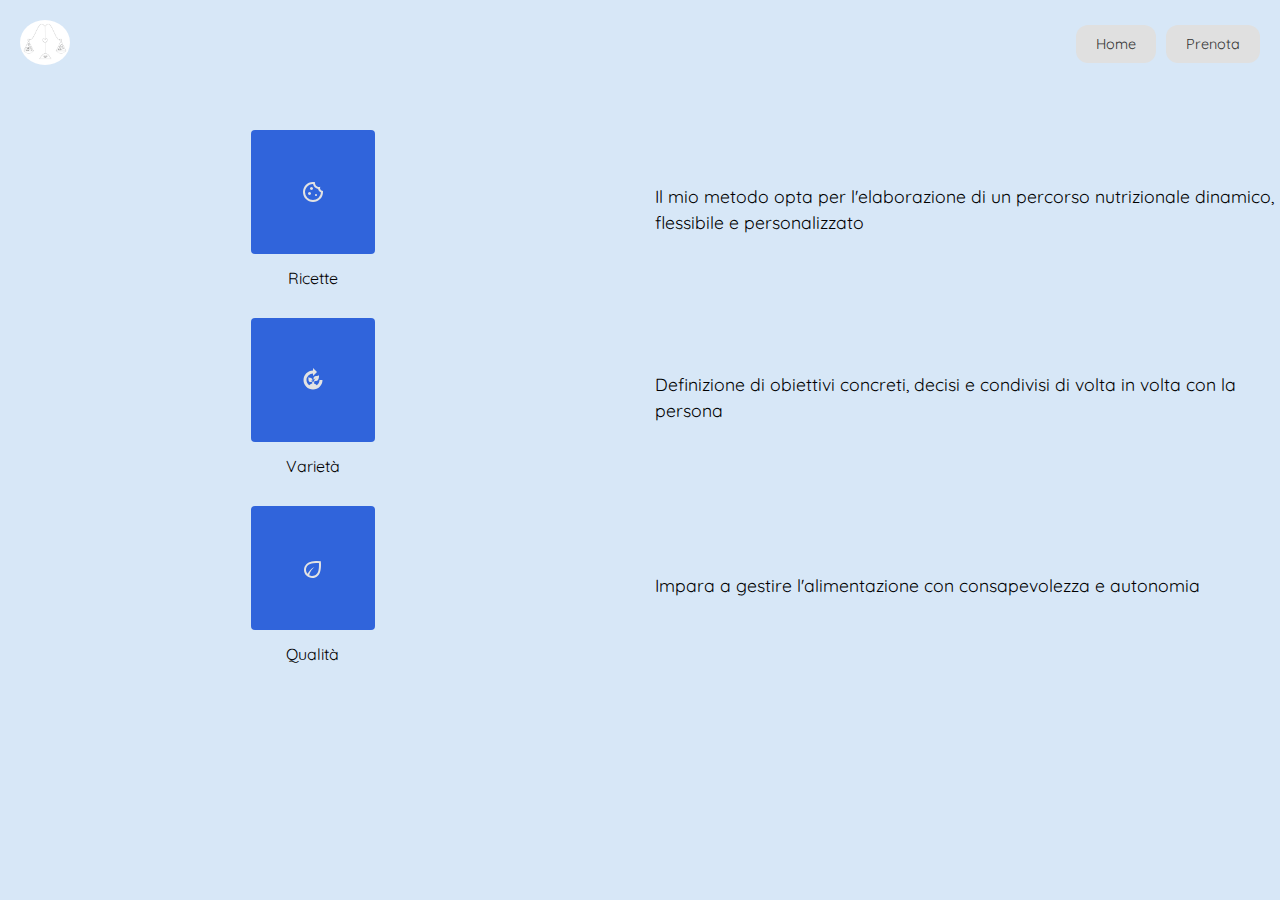
<file: second.html>
<!DOCTYPE html>
<html lang="it">
<head>
  <meta charset="UTF-8">
  <meta name="viewport" content="width=device-width, initial-scale=1.0">
  <title>Il mio concetto di dieta</title>
  <link href="https://fonts.googleapis.com/css2?family=Quicksand:wght@300&display=swap" rel="stylesheet">
  <link rel="stylesheet" href="css/styles.css">
</head>
<body>
  <header class="site-header">
    <div class="logo">
      <img src="img/logo2.png" alt="Logo Matilde Pace">
    </div>
    <div class="spacer"></div>
    <nav class="top-nav">
      <a class="btn" href="index.html">Home</a>
      <a class="btn" href="final.html">Prenota</a>
    </nav>
  </header>

  <main class="concept-page">
    <h2 class="concept-title">Il mio concetto di dieta</h2>
    <div class="concept-grid">
      <div class="icon-box">
        <img src="img/icon-ricette.svg" alt="Ricette">
        <span>Ricette</span>
      </div>
      <div class="text-box">
        <p>Il mio metodo opta per l'elaborazione di un percorso nutrizionale dinamico, flessibile e personalizzato</p>
      </div>
      <div class="icon-box">
        <img src="img/icon-varieta.svg" alt="Varietà">
        <span>Varietà</span>
      </div>
      <div class="text-box">
        <p>Definizione di obiettivi concreti, decisi e condivisi di volta in volta con la persona</p>
      </div>
      <div class="icon-box bottom">
        <img src="img/icon-qualita.svg" alt="Qualità">
        <span>Qualità</span>
      </div>
      <div class="text-box">
        <p>Impara a gestire l'alimentazione con consapevolezza e autonomia</p>
      </div>
    </div>
  </main>
</body>
</html>
</file>
<file: css/styles.css>
* {
  box-sizing: border-box;
  margin: 0;
  padding: 0;
}


html, body {
  height: 100%;
  overflow-x: hidden;
  scroll-behavior: smooth;
}

body {
  display: flex;
  flex-direction: column;
  font-family: 'Quicksand', sans-serif;
  background-color: #d7e7f7;
  color: #333;
}

header.site-header {
  position: fixed;
  top: 0;
  left: 0;
  width: 100%;
  display: flex;
  align-items: center;
  justify-content: space-between;
  padding: 20px;
  background-color: #d7e7f7;
  z-index: 10;
  flex-wrap: wrap;
}

header.site-header .logo img {
  width: 50px;
  border-radius: 50%;
}

.site-title {
  flex: 1 1 200px;
  font-size: 2rem;
  text-align: center;
}

.top-nav {
  display: flex;
  gap: 10px;
  flex: 1 1 200px;
  justify-content: flex-end;
}

.top-nav .btn {
  background-color: #E0E0E0;
  color: #333;
  padding: 10px 20px;
  border-radius: 12px;
  text-decoration: none;
  font-size: 0.9rem;
}

main {
  flex: 1 1 auto;
  overflow-y: scroll;
  scroll-snap-type: y mandatory;
  color: #000;
}

.panel {
  height: 100vh;
  padding-top: 80px;
  scroll-snap-align: start;
}

.hero {
  display: flex;
  align-items: center;
  gap: 40px;
  flex-wrap: wrap;
}

.photo-frame {
  display: inline-block;
  border: 15px solid #fff;
}

.hero-left img {
  display: block;
  width: 100%;
  max-width: 300px;
}

.hero-right h2 {
  font-size: 2rem;
  margin-bottom: 10px;
}

.hero-right p {
  max-width: 500px;
  line-height: 1.5;
  margin-bottom: 20px;
}

.btn.big-btn {
  display: inline-block;
  background-color: #548CBC;
  color: #fff;
  padding: 15px 40px;
  border-radius: 16px;
  text-decoration: none;
  font-size: 1rem;
}

.education {
  display: flex;
  justify-content: space-between;
  gap: 20px;
  flex-wrap: wrap;
  margin-top: 60px;
}

.edu-item {
  flex: 1 1 300px;
}

.edu-item li {
  list-style: none;
  position: relative;
  padding-left: 25px;
  font-size: 1.1rem;
  margin-bottom: 10px;
}

.edu-item li::before {
  content: '';
  position: absolute;
  top: 6px;
  left: 0;
  width: 12px;
  height: 12px;
  background-color: #000;
  border-radius: 50%;
}

.concept-grid {
  display: grid;
  grid-template-columns: 1fr 1fr;
  gap: 30px;
  align-items: center;
}

.concept-title {
  text-align: center;
  font-size: 2.5rem;
  margin: 40px 0;
}

.icon-box {
  position: relative;
  text-align: center;
}
.icon-box img {
  background-color: #3064db;
  padding: 50px;          /* regola lo spazio interno per avere un quadrato dietro */
  display: inline-block;
  border-radius: 4px;     /* opzionale: arrotonda leggermente gli angoli */
  object-fit: contain;      /* assicura che l’immagine rimanga centrata e non si deformi */
}
.icon-box span {
  display: block;
  margin-top: 10px;       /* separazione fra icona e testo */
  color: #000;            /* lascia il testo in nero o cambialo se vuoi */
}

.icon-box.bottom {
  grid-column: 1 / 2;
  color: #71a3c1;
}



.text-box p {
  font-size: 1.1rem;
  line-height: 1.5;
}

.booking {
  margin: 100px 100px;
  position: relative;
  padding: 200px 20px;
  text-align: center;
  background-color: #71a3c1;
  background-position: center center;
  background-repeat: no-repeat;
  background-size: cover;
  color: #fff;
}

.booking-title {
  text-align: center;
  font-size: 3rem;
  margin-bottom: 10px;
}

.booking-title .accent {
  color: #55EFC4;
}

.booking-subtitle {
  text-align: center;
  font-size: 1.5rem;
  margin-bottom: 300px;
}

.contact-icons {
  display: flex;
  justify-content: center;
  gap: 60px;
  flex-wrap: wrap;
  margin-bottom: 80px;
}

.contact-icons img {
  width: 100px;
  height: auto;
}

.location {
  position: absolute;
  bottom: 20px;
  left: 20px;
  display: flex;
  align-items: center;
  gap: 10px;
}

.location img {
  width: 36px;
  height: auto;
}

.location span {
  font-size: 1.2rem;
}

@media (max-width: 768px) {
  .top-nav,
  .hero,
  .education,
  .concept-grid,
  .contact-icons {
    display: flex;
    flex-direction: column;
    justify-content: center;
  }

  .concept-grid {
    grid-template-columns: 1fr;
  }

  .booking-title {
    font-size: 2rem;
  }

  .booking-subtitle {
    font-size: 1.2rem;
  }

  .contact-icons img {
    width: 80px;
    margin-bottom: 20px;
  }
}

@media (min-width: 1920px) {
  main {
    width: 70%;
    margin: 0 auto;
  }

  .hero-left img {
    max-width: 400px;
  }

  .contact-icons img {
    width: 120px;
  }

  .booking-title {
    font-size: 4rem;
  }

  .booking-subtitle {
    font-size: 2rem;
  }
}
</file>
